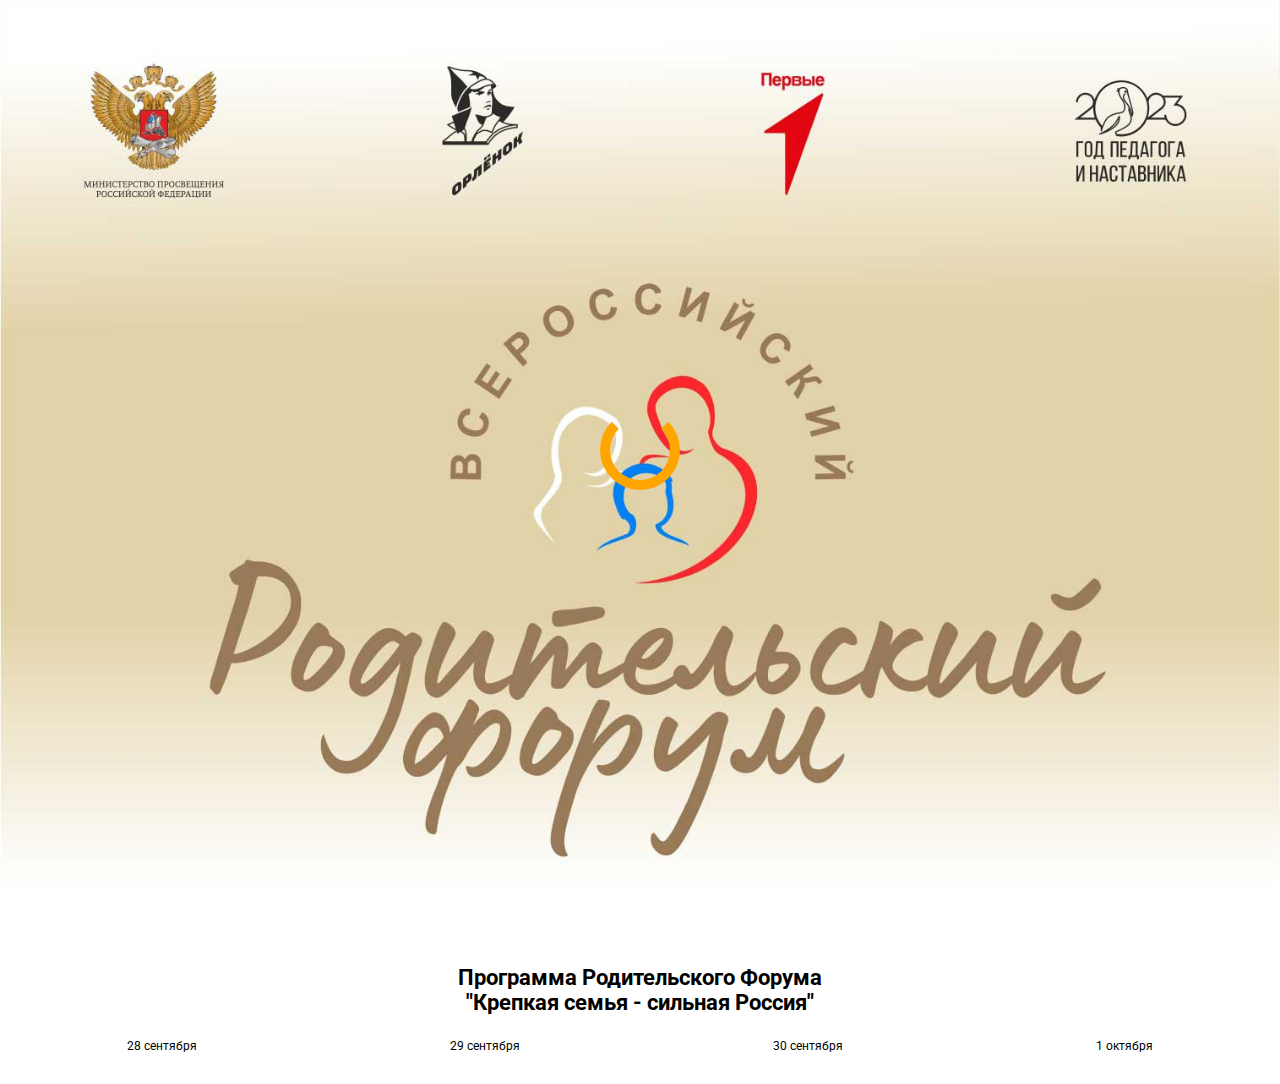
<file: index.html>
<!DOCTYPE html>
<html lang="ru">

<head>
	<!-- Google tag (gtag.js) -->
	<script async src="https://www.googletagmanager.com/gtag/js?id=G-KE2YM9R1TS"></script>
	<script>
		window.dataLayer = window.dataLayer || [];
		function gtag() { dataLayer.push(arguments); }
		gtag('js', new Date());

		gtag('config', 'G-KE2YM9R1TS');
	</script>
	<meta charset="UTF-8">
	<meta name="viewport" content="width=device-width, initial-scale=1.0">
	<title>Родительский форум</title>
	<link rel="icon" type="image/x-icon" href="/images/favicon.ico">
	<link href="https://fonts.googleapis.com/css2?family=Roboto&display=swap" rel="stylesheet">
	<link rel="stylesheet" href="style.css?v-3.8">
</head>

<body>
	<header>
		<img class="logo" src="images/baner.jpg" alt="logo">
		<h1>Программа Родительского Форума <br>"Крепкая семья - сильная Россия"</h1>
	</header>

	<section class="dates">
		<ul>
			<li data-day="28" class="current">
				<a href="#">28 сентября</a>
			</li>
			<li data-day="29">
				<a href="#">29 сентября</a>
			</li>
			<li data-day="30">
				<a href="#">30 сентября</a>
			</li>
			<li data-day="1">
				<a href="#">1 октября</a>
			</li>
		</ul>
	</section>
	<section class="courses">
		<!-- вставка курсов -->
	</section>

	<div class="loader">
		<div class="circle"></div>
	</div>

	<section class="popup-info-wrap">
		<div class="popup-info-close">
			<span></span>
		</div>
		<div class="popup-info">
			<!-- инфо о курсе и спикерах -->
		</div>
		<div class="popup-close-btn">Закрыть</div>
	</section>
	<div class="mask"></div>

	<script src="libraries/axios.min.js"></script>
	<script src="script.js?v=3.5"></script>
</body>

</html>
</file>
<file: style.css>
@font-face {
	font-family: 'fontello';
	src: url('font/fontello.eot');
	src: url('font/fontello.eot') format('embedded-opentype'),
	url('font/fontello.woff') format('woff'),
	url('font/fontello.ttf') format('truetype'),
	url('font/fontello.svg') format('svg');
	font-weight: normal;
	font-style: normal;
  }

*{
	margin: 0;
	padding: 0;
	box-sizing: border-box;
}

body{
	font-family: 'Roboto', sans-serif;
	font-size: 16px;
}

/* header */

header{
	width: 100%;
	text-align: center;
	margin-bottom: 10px;
}
header h1{
	font-size: 14px;
}
header .logo{
	width: 100%;
}

/* dates */
.dates{
	width: 100%;
	margin-bottom: 20px;
	background-color: white;
	padding: 10px 0;
}
.dates.fixed{
	position: fixed;
	top: 0;
	z-index: 997;
}
.dates.fixed ~ .courses{
	margin-top: 65px;
}
.dates ul{
	display: flex;
	list-style-type: none;
	justify-content: space-around;
}
.dates li{

}
.dates li a{
	width: 100%;
	font-size: 12px;
	text-decoration: none;
	white-space: nowrap;
	color: black;
}

.dates li.current{
	border-bottom: 2px solid orange;
}

/* loader */

.loader{
	width: 100%;
    position: fixed;
    top: 0;
    left: 0;
    bottom: 0;
    right: 0;
    display: flex;
    justify-content: center;
    align-items: center;
}

.circle{
	width: 80px;
	height: 80px;
	border: 10px solid orange;
	border-radius: 50%;
	border-top: 10px solid transparent;
	animation: loading 1s linear infinite;
}

@keyframes loading {
	from{
		transform: rotate(0deg);
	}
	to{
		transform: rotate(360deg);
	}
}
/* course */
.courses{
	width: 100%;
	font-size: 14px;
}
.course_item{
	display: none;
	position: relative;
	width: 90%;
	height: 270px;
	margin: 0 auto;
	background-color: #f8f8f8;
	border-radius: 8px;
	padding: 15px;
	margin-top: 20px;
	margin-bottom: 20px;
	box-shadow: 2px 2px 8px #e1e1e178;
}
.course_item::before{
	content: '';
    display: block;
    position: absolute;
    top: 0;
    left: 0;
    width: 100%;
    height: 100%;
    box-shadow: -2px -2px 8px #e1e1e178;
    border-radius: 8px;
}
.course_item.current{
	display: block;
}
.course_item p{
	text-align: center;
	font-size: 16px;
	font-weight: bold;
	margin-top: 10px;
}
.course_header{
	display: none;
}
.course_header.current{
	display: block;
	/* background-color: cornsilk; */
    width: 100%;
    padding: 40px 20px 0;
    /* border: 1px solid orange; */
    border-left: none;
    border-right: none;
    text-align: center;
    margin: 0 auto;
}
.course_header h1{
	text-align: center;
	font-size: 1.2em;
	margin-bottom: 10px;
	padding: 0 15px;
	position: relative;
}
.course_header h1::before, .course_header p::after{
	content: '';
	display: block;
	position: absolute;
	height: 1px;
	background-color: orange;
	
}
.course_header h1::before{
	width: 90%;
	top: -10px;
	left: calc(50% - 45%);
}
.course_header p::after{
	width: 90%;
	bottom: 0;
	left: calc(50% - 45%);
}
.course_header h1 span{
	font-size: .8em;
    color: gray;
}
.course_header p{
	position: relative;
	width: 100%;
	padding: 0 0 15px;
    text-align: justify;
}

.course_info_wrap{
	position: absolute;
	bottom: 10px;
	height: 130px;
	width: 90%;
}
.course_info{
	/* display: flex; */
	justify-content: space-around;
	width: 100%;
}
.course_info .date::before, .course_info .time::before, .course_info .place::before{
	content: '\e8d9';
    font-family: "fontello";
	margin-right: 5px;
}
.course_info .time::before{
	content: '\e8af';
}
.course_info .place::before{
	content: '\e8a7';
	font-size: 17px;
    margin-right: 8px;
    margin-left: 2px;
}
.course_btn_block{
	display: flex;
	align-items: center;
	justify-content: space-around;
	margin-top: 20px;
}
.course_btn_block button{
	display: block;
	width: 50%;
	text-align: center;
	text-decoration: none;
	background-color: orange;
	border-radius: 8px;
	padding: 12px 0;
	color: white;
	font-weight: 600;
	outline: none;
	border: none;
}
.course_btn_block button::before{
	content: '\e890';
    font-family: "fontello";
	margin-right: 10px;
}
.course_btn_block button:hover{
	background-color: rgb(201, 131, 3);
}
.course_btn_block button.press{
	background-color: rgb(176, 115, 1) !important;
}
.course_btn_block button.press::before{
	content: '\e88f';
}
.course_btn_block button:disabled{
	background-color: #5c5b5b;
}
.course_btn_block button.gray, .course_btn_block button.be-speaker{
	width: 49%;
}
.course_btn_block button.be-speaker::before{
	margin-right: 5px;
}

.course_btn_block button.be-speaker.active{
	background-color: #039e03;
}
.course_btn_block span{
	position: relative;
	width: 50%;
	text-align: center;
	color: #5c5b5b;
	padding: 10px;
    border: 1px solid #ccc;
    border-bottom-color: #ffa50047;
    border-right-color: #ffa50047;
    box-shadow: 2px 2px 6px #ffa50047;
    margin-left: 5px;
	border-radius: 8px;
}
.course_btn_block span::before{
	content: '';
	display: block;
	position: absolute;
    top: 0;
    left: 0;
    width: 100%;
    height: 100%;
    box-shadow: -2px -2px 6px white;
    border-radius: 8px;
}
.count{
	position: absolute;
    right: 2px;
    bottom: 2px;
    font-size: 8px;
    color: #ccc;
}
.popup-info-wrap{
	display: none;
	position: fixed;
	top: 10px;
	left: 5px;
	right: 5px;
	bottom: 10px;
	border: 1px solid #ccc;
	border-radius: 8px;
	z-index: 999;
	background-color: #f9f9f9;
}
.popup-info-close{
	position: absolute;
	right: 12px;
	top: 15px;
	width: 20px;
	height: 20px;
	display: flex;
	justify-content: center;
	align-items: center;
	z-index: 999;
	cursor: pointer;
}
.popup-info-close span{
	width: 100%;
	height: 2px;
	background-color: transparent;

}
.popup-info-close span::before, .popup-info-close span::after{
	content: '';
	width: 100%;
	height: 2px;
	display: block;
	background-color: black;
	position: absolute;
	border-radius: 5px;
}
.popup-info-close span::before{
	transform: rotate(45deg);
	top: 10px;
}
.popup-info-close span::after{
	transform: rotate(135deg);	
	top: 10px;
}
.popup-info-wrap.active{
	display: block;
}

.popup-info{
	width: 100%;
	height: 100%;
	padding: 40px 15px 60px ;
	overflow-y: scroll;
}
.popup-info h1{
	text-align: center;
	font-size: 1.2em;
	margin-bottom: 15px;
	padding: 0 15px;
}

.popup-info p{
	padding: 0 15px;
	font-size: 1em;
	line-height: 1.5em;
	margin-bottom: 15px;
	text-align: justify;
}
.popup-info p img{
	width: 100%;
    margin-top: 10px;
    border-radius: 8px;
}
.popup-info h2{
	text-align:left;
	font-size: 1.2em;
    margin: 10px;
}
.popup-info .info-card{
	position: relative;
	display: flex;
	margin-bottom: 20px;
	border: 1px solid #ccc;
    border-radius: 15px;
	background-color: #e1e1e130;
	overflow: hidden;
	align-items: center;
}

.popup-info h3{
	font-size: 1rem;
	margin-bottom: 10px;
}

.popup-info .info-card .text{
	text-align: justify;
}
.popup-info .info-card img{
	width: 30%;
	display: block;
}
.popup-info .info-card div{
	text-align: center;
	padding: 10px 5px;
	font-size: .8em;
	display: flex;
	flex-direction: column;
	justify-content: center;
	margin: 0 auto;
}
.popup-info .info-card h2{
	text-align: center;
	margin: 0;
	margin-bottom: 4px;
	font-size: 1em;
}
.popup-info .info-card span{
	padding: 0;
	line-height: 1em;
	text-align: center;
	font-size: .9em;
	height: auto;
	max-height: 80px;
	overflow-y: auto;
}
.popup-info .info-card span::-webkit-scrollbar{
	width: 1px;
}
.popup-info ul{
	list-style-type: disclosure-closed;
	padding-left: 30px;
}
.popup-info li{
	margin-bottom: 10px;
}


.popup-close-btn{
	position: absolute;
	left: calc(50% - 75px);
	bottom: 10px;
	display: block;
	width: 150px;
	text-align: center;
	text-decoration: none;
	background-color: orange;
	border-radius: 8px;
	padding: 10px 0;
	color: white;
	font-weight: 600;
}
.popup-close-btn:hover{
	background-color: rgb(201, 131, 3);
}
.no-scroll{
	overflow: hidden;
}
.mask{
	display: none;
	position: fixed;
	background-color: rgba(0, 0, 0, 0.5);
	top: 0;
	right: 0;
	bottom: 0;
	left: 0;
	z-index: 998;
}
.mask.active{
	display: block;
}

form{
	width: 100%;
    display: flex;
    flex-direction: column;
}

form input{
	padding: 7px 5px;
    margin: 6px 0;
}
form button{
	width: 50%;
    margin: 0 auto;
    margin-top: 20px;
    background-color: orange;
    border: none;
    border-radius: 8px;
    padding: 10px 20px;
    font-weight: 700;
}
form textarea{
	height: 100px;
    margin-top: 10px;
    padding: 10px;
}
input:not(.error){
	border: 1px solid black;
}
textarea:not(.error){
	border: 1px solid black;
}
.error{
	border: 1px dashed red;
}
.label{
	font-size: 12px;
    color: red;
}

.fin{
	width: 100%;
    height: 100%;
    display: flex;
    align-items: center;
    justify-content: center;
    font-size: 20px;
    color: orange;
}

@media (min-width: 768px) {
	header h1 {
		font-size: 22px;
	}
	.courses{
		/* display: flex; */
	}
	.course_item{
		width: 700px;
		/* flex: 1 1 400px; */
	}
	.popup-info-wrap.active{
		width: 50%;
		left: calc(50% - 25%);
	}
	.popup-info::-webkit-scrollbar{
		width: 5px;
		padding: 10px 0;
	}
	.popup-info::-webkit-scrollbar-thumb{
		border-radius: 8px;
		width: 5px;
		background-color: #5c5b5b;
	}
}
</file>
